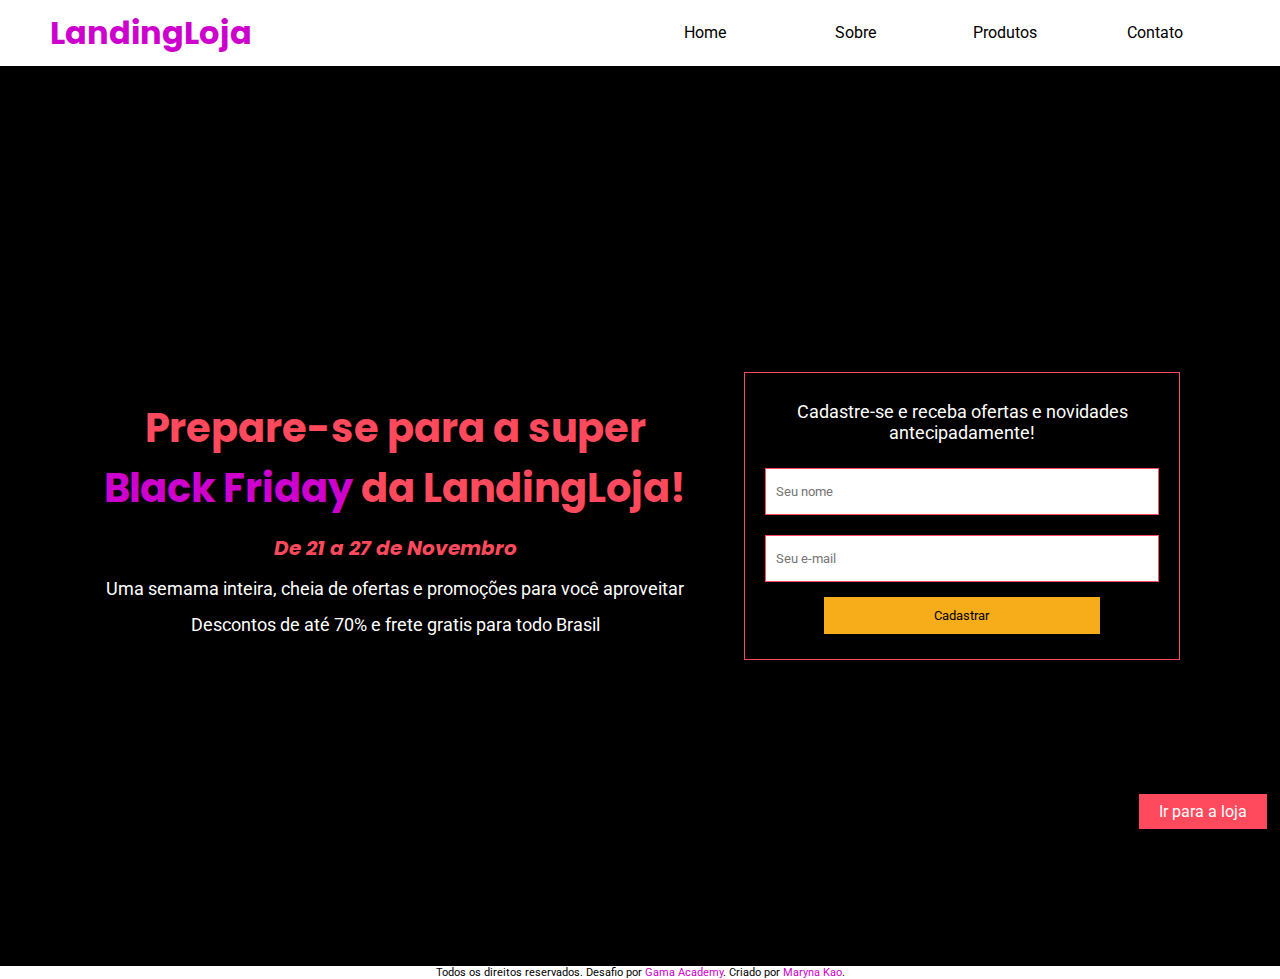
<file: index.html>
<!DOCTYPE html>
<html lang="pt-br">
<head>
    <meta charset="UTF-8">
    <meta http-equiv="X-UA-Compatible" content="IE=edge">
    <meta name="viewport" content="width=device-width, initial-scale=1.0">
    <link rel="stylesheet" type="text/css" href="homeStyle.css"/>
    <link rel="preconnect" href="https://fonts.googleapis.com">
    <link rel="preconnect" href="https://fonts.gstatic.com" crossorigin>
    <link href="https://fonts.googleapis.com/css2?family=Poppins:wght@200;300;400;500;600;700;800;900&display=swap" rel="stylesheet">
    <link rel="preconnect" href="https://fonts.gstatic.com" crossorigin>
    <link href="https://fonts.googleapis.com/css2?family=Roboto:wght@100;300;400;500;700;900&display=swap" rel="stylesheet">
    <title>Landing Page</title>
</head>
<body>
        <header>
            <h1 class="nomepag">LandingLoja</h1>
            <input type="checkbox" id="bt_menu">
            <label for="bt_menu">&#9776;</label>
            <nav class="menu">
                <ul>
                    <li><a href= "#">Contato</a></li>
                    <li><a href= "#">Produtos</a></li>
                    <li><a href= "/about.html">Sobre</a></li>
                    <li><a href= "/index.html">Home</a></li>
                </ul>
            </nav>
        </header>

        <section id="inicio">
        <div class="conteudo">
            <div class="texto">
                <h2>Prepare-se para a super <span>Black Friday</span> da LandingLoja!</h2>
                <h3>De 21 a 27 de Novembro</h3>
                <p>Uma semama inteira, cheia de ofertas e promoções para você aproveitar</p>
                <p>Descontos de até 70% e frete gratis para todo Brasil</p>
            </div>
            <div id="content">
            <form id="formulario" name="fml">
            <p class="paragrafo">Cadastre-se e receba ofertas e novidades antecipadamente!</p>
            <input type="text" name="nome" placeholder="Seu nome" id="name"/>
            <input type="email" nome="email" id="email" placeholder="Seu e-mail"/>    
            <input type="submit" id= "botao" value="Cadastrar"/>
                </form>
             </div>
        </div>
    </section>
    <div>
    <a href="/about.html" id="flutuante">Ir para a loja</a>
        </div>
      <footer>
        <p class="creditos">
           Todos os direitos reservados. Desafio por <a href="https://www.gama.academy/" target="_blank">Gama Academy</a>.
            Criado por <a href="https://www.linkedin.com/in/maryna-kao">Maryna Kao</a>.
          </p>
      </footer>
      <script src="script.js"></script>
</body>
</html>
</file>
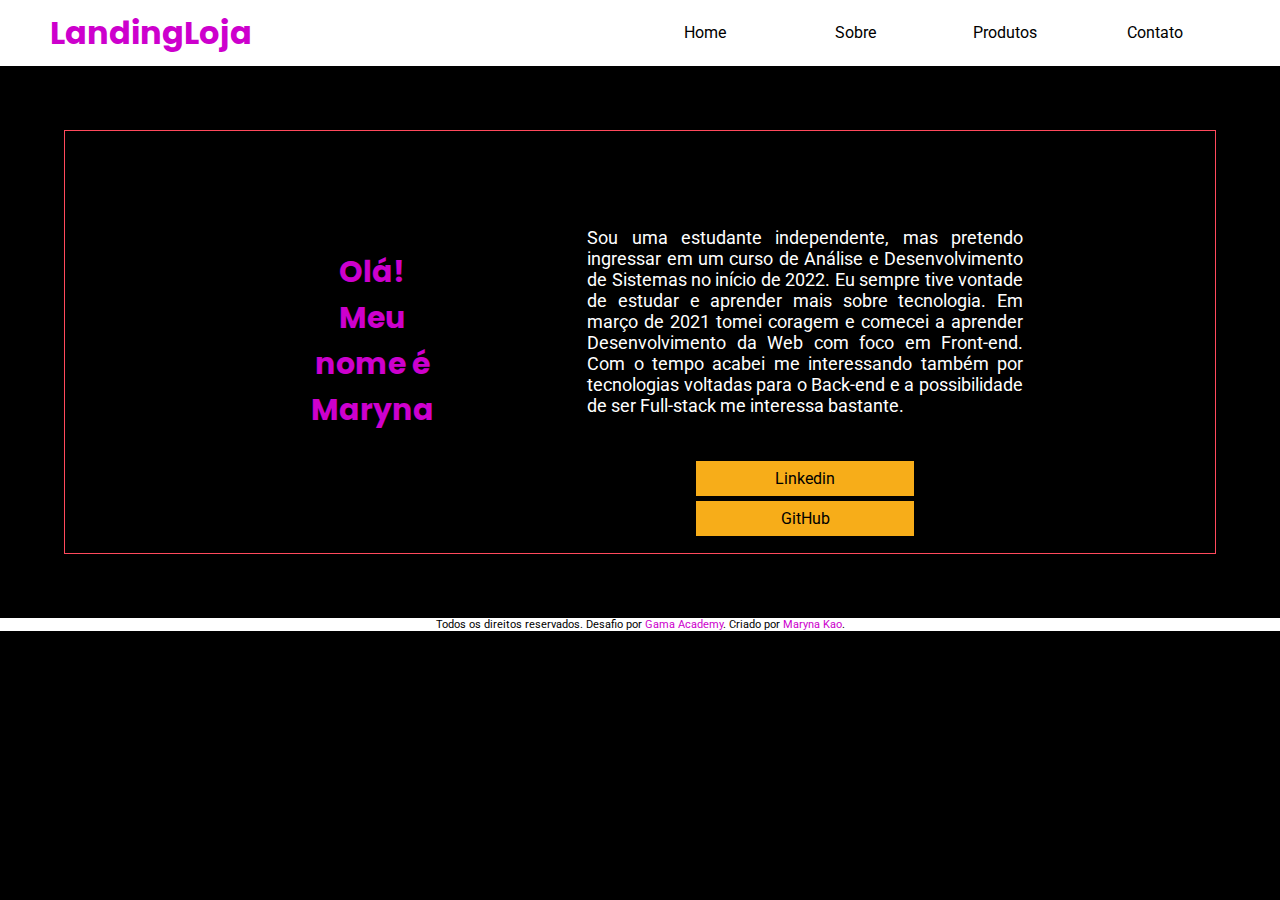
<file: about.html>
<!DOCTYPE html>
<html lang="pt-br">
<head>
    <meta charset="UTF-8">
    <meta http-equiv="X-UA-Compatible" content="IE=edge">
    <meta name="viewport" content="width=device-width, initial-scale=1.0">
    <link rel="stylesheet" type="text/css" href="aboutStyle.css"/>
    <link rel="preconnect" href="https://fonts.googleapis.com">
    <link rel="preconnect" href="https://fonts.gstatic.com" crossorigin>
    <link href="https://fonts.googleapis.com/css2?family=Poppins:wght@200;300;400;500;600;700;800;900&display=swap" rel="stylesheet">
    <link rel="preconnect" href="https://fonts.gstatic.com" crossorigin>
    <link href="https://fonts.googleapis.com/css2?family=Roboto:wght@100;300;400;500;700;900&display=swap" rel="stylesheet">
    <title>Sobre</title>
</head>
<body>
    <section id="inicio">
        <header>
          <h1 class="nomepag">LandingLoja</h1>
          <input type="checkbox" id="bt_menu">
          <label for="bt_menu">&#9776;</label>
          <nav class="menu">
              <ul>
                  <li><a href= "#">Contato</a></li>
                  <li><a href= "#">Produtos</a></li>
                  <li><a href= "/about.html">Sobre</a></li>
                  <li><a href= "/index.html">Home</a></li>
              </ul>
          </nav>
        </header>
        <section id="inicio">
    <article id="conteudo">
        <section id="apresentacao">
        </div>
            <section id="sobre">
                <article class="perfil-sobre">
                    <section id="section-info">
                      <h2 id="nome">Olá! Meu nome é Maryna</h2>
                    </section>

                  </div>
                </article>
                <article class="perfil" id="perfil-descricao">
                  <p>Sou uma estudante independente, mas pretendo ingressar em um curso de Análise e Desenvolvimento de Sistemas no início de 2022. Eu sempre tive vontade de estudar e aprender mais sobre tecnologia. Em março de 2021 tomei coragem e comecei a aprender Desenvolvimento da Web com foco em Front-end. Com o tempo acabei me interessando também por tecnologias voltadas para o Back-end e a possibilidade de ser Full-stack me interessa bastante.</p>
                  <p></p>
                  <section id="contato">
                    <a href="https://linkedin.com/in/maryna-kao" target="_blank" id="profissional">Linkedin</a>
                    <a href="https://github.com/marynakao" target="_blank" id="repositorio">GitHub</a>
                  </section>
                </article>
            </section>
          </article>
    <footer>
        <p class="creditos">
        Todos os direitos reservados. Desafio por <a href="https://www.gama.academy/" target="_blank">Gama Academy</a>.
        Criado por <a href="https://www.linkedin.com/in/maryna-kao">Maryna Kao</a>.
        </p>
    </footer>
</body>
</html>
</file>
<file: homeStyle.css>
* {
    margin: 0;
    padding: 0;
    box-sizing: border-box;
}

body {
    background: #000;
    color: #fff;
    font-family: 'Roboto', sans-serif;
}

section {
    position: relative;
    min-height: 100vh;
    padding: 100px;
    display: flex;
    justify-content: space-between;
    align-items: center;
    background: #000;
}

header {
    position: relative;
    top: 0;
    left: 0;
    padding: 8px 50px;
    display: flex;
    justify-content: space-between;
    align-items: center;
    background: #fff;
}

.nomepag {
    position: relative;
    display: flex;
    color: #CD00CD;
    font-family: 'Poppins', sans-serif;
}

.menu {
    width: 100%;
    height: 50px;
    background-color: #fff;
    font-family: 'Roboto', sans-serif;
}

.menu ul {
    list-style: none;
    position: relative;
}

.menu ul li {
    width: 150px;
    float: right;
}

.menu a {
    padding: 15px;
    display: block;
    text-decoration: none;
    text-align: center;
    background-color: #fff;
    color: #000;
}

.menu a:hover{
    background-color: #CD00CD;
    color: #000;
    transition: 0.4s;
}

label[for="bt_menu"] {
    padding: 5px;
    background-color: #CD00CD;
    color:#fff;
    font-family: 'Arial';
    text-align: center;
    font-size: 30px;
    cursor: pointer;
}

#bt_menu {
    display: none;
}

label[for="bt_menu"] {
    display: none;
}

.conteudo {
    position: relative;
    width: 100%;
    display: flex;
    justify-content: space-between;
    align-items: center;
}

.conteudo .texto {
    position: relative;
    max-width: 590px;
    text-align: center;
    margin-right: 5%;
}

.texto h2 {
    font-family: 'Poppins', sans-serif;
    font-size: 40px;
    color: #ff495c;
}

.texto h2 span{
    font-family: 'Poppins', sans-serif;
    font-size: 40px;
    color: #CD00CD;
}

.texto h3 {
    font-family: 'Poppins', sans-serif;
    margin-top: 15px;
    font-size: 20px;
    font-style: italic;
    color: #ff495c;
}

.texto p {
    font-family: 'Roboto', sans-serif;
    margin-top: 15px;
    font-size: 18px;
    color: #fff;
}

.paragrafo {
    font-family: 'Roboto', sans-serif;
    margin-top: 8px;
    margin-bottom: 15px;
    font-size: 18px;
    color: #fff;
    position: relative;
    text-align: center;
}

#formulario {
    float: right;
    position: relative;
    text-align: center;
    border: #ff495c solid 1px;
    padding: 20px;
}

#formulario input {
    font-family: 'Roboto', sans-serif;
    background: #fff;
    width: 100%;
    box-sizing: border-box;
    margin: 10px 0;
    border: #ff495c solid 1px;
    padding: 15px 10px;
}

#formulario #botao {
    font-family: 'Roboto', sans-serif;
    background: #f7ad19;
    border: #f7ad19 solid 1px;
    width: 70%;
    margin: 5px auto;
    display: block;
    padding: 10px;
    cursor: pointer;
}

#formulario #botao:hover{
    border: #f7ad19 solid 1px;
    color: #fff;
    transition-duration: 0.3s;
    background: transparent;
}

#flutuante {
    font-family: 'Roboto', sans-serif;
    color: #fff;
    position: fixed;
    top: 86%;
    right: 1%;
    padding: 10px;
    z-index: 10000000;
    text-decoration: none;
    margin-top: 20px;
    padding: 8px 20px;
    background: #ff495c;
}

#flutuante:hover{
    background: #fff;
    color: #000;
    transition-duration: 0.3s;
}

.creditos { 
    font-family: 'Roboto', sans-serif;
    font-size: 11px;
    color: #000;
    text-align: center;
    background-color: #fff;
}

.creditos a { 
    color: #CD00CD;
    text-decoration: none;
}

@media(max-width: 800px) {
    label[for="bt_menu"]{
        display: block;
    }
    #bt_menu:checked ~ .menu{
        margin-right: 0;
    }
    .menu {
        margin-top: 5px;
        margin-right: -150%;
        transition: all 0.4s;
    }
    
    .menu ul li {
        width: 100%;
        float: none; 
    }
}

@media (max-width: 800px) {
    section#inicio {
        width: 100%;
        margin-top: 10%;
        margin-bottom: 10%;
  }
    .conteudo {
        padding: 2% 5%;
        margin: 2% 2%;
        width: 100%;
        display: block;
    }
    #formulario {
        padding: 2% 5%;
        margin: 2% 2%;
        display: block;
    }
}
</file>
<file: aboutStyle.css>
* {
    margin: 0;
    padding: 0;
    box-sizing: border-box;
}

body {
    background: #000;
    color: #fff;
}

header {
    position: relative;
    top: 0;
    left: 0;
    padding: 8px 50px;
    display: flex;
    justify-content: space-between;
    align-items: center;
    background: #fff;
}

.nomepag {
    position: relative;
    display: flex;
    color: #CD00CD;
    font-family: 'Poppins', sans-serif;
    font-size: 2em;
}

.menu {
    width: 100%;
    height: 50px;
    background-color: #fff;
    font-family: 'Roboto', sans-serif;
}

.menu ul {
    list-style: none;
    position: relative;
}

.menu ul li {
    width: 150px;
    float: right;
}

.menu a {
    padding: 15px;
    display: block;
    text-decoration: none;
    text-align: center;
    background-color: #fff;
    color: #000;
}

.menu a:hover{
    background-color: #CD00CD;
    color: #000;
    transition: 0.4s;
}

label[for="bt_menu"] {
    padding: 5px;
    background-color: #CD00CD;
    color:#fff;
    font-family: 'Arial';
    text-align: center;
    font-size: 30px;
    cursor: pointer;
}

#bt_menu {
    display: none;
}

label[for="bt_menu"] {
    display: none;
}

#sobre {
    font-family: 'Roboto', sans-serif;
    padding: 2% 15% 1% 15%;
    margin: 5% 5%;
    background-color: transparent;
    border: #ff495c solid 1px;
    display: flex;
    flex-direction: row;
    justify-content: space-between;
}

.perfil-sobre {
    padding: 10% 5%;
    margin: 2% 2%;
    display: flex;
    text-align: center;
    flex-direction: row;
    justify-content: space-between;
}

#perfil-descricao p {
    font-family: 'Roboto', sans-serif;
    font-size: 18px;
    color: #FFF;
    text-align: justify;
}
  
h2 {
    font-family: 'Poppins', sans-serif;
    color: #CD00CD;
    font-size: 30px;
}

#section-info {
    display: flex;
    justify-content: center;
    align-items: center;
    flex-direction: column;
}

#contato {
    padding-top: 40px;
}

#profissional {
    font-family: 'Roboto', sans-serif;
    color: #000;
    background: #f7ad19;
    border: #f7ad19 solid 1px;
    width: 50%;
    margin: 5px auto;
    display: block;
    padding: 7px;
    text-align: center;
    text-decoration: none;
    cursor: pointer;
}

#profissional:hover{
    border: #f7ad19 solid 1px;
    color: #fff;
    transition-duration: 0.3s;
    background: transparent;
}

#repositorio {
    font-family: 'Roboto', sans-serif;
    color: #000;
    background: #f7ad19;
    border: #f7ad19 solid 1px;
    width: 50%;
    margin: 5px auto;
    display: block;
    padding: 7px;
    text-align: center;
    text-decoration: none;
    cursor: pointer;
}

#repositorio:hover{
    border: #f7ad19 solid 1px;
    color: #fff;
    transition-duration: 0.3s;
    background: transparent;
}

@media(max-width: 800px) {
    label[for="bt_menu"]{
        display: block;
    }
    #bt_menu:checked ~ .menu{
        margin-right: 0;
    }
    .menu {
        margin-top: 5px;
        margin-right: -150%;
        transition: all 0.4s;
    }
    
    .menu ul li {
        width: 100%;
        float: none; 
    }
}


@media screen and (min-width: 1201px) {
    article.perfil-sobre {
    height: 100%;
}
    #perfil-descricao {
    min-width: 400px;
    display: flex;
    flex-direction: column;
    margin-left: 100px;
    margin-top: 70px;
}
}

@media screen and (max-width: 1200px) {
    article.perfil {
      width: 100%;
      margin-top: 10%;
      margin-bottom: 10%;
}
    
#sobre {
    padding: 2% 5%;
    margin: 2% 2%;
    display: block;
}
}
  
.creditos { 
    font-family: 'Roboto', sans-serif;
    font-size: 11px;
    color: #000;
    text-align: center;
    background-color: #fff;
}

.creditos a { 
    color: #CD00CD;
    text-decoration: none;
}
</file>
